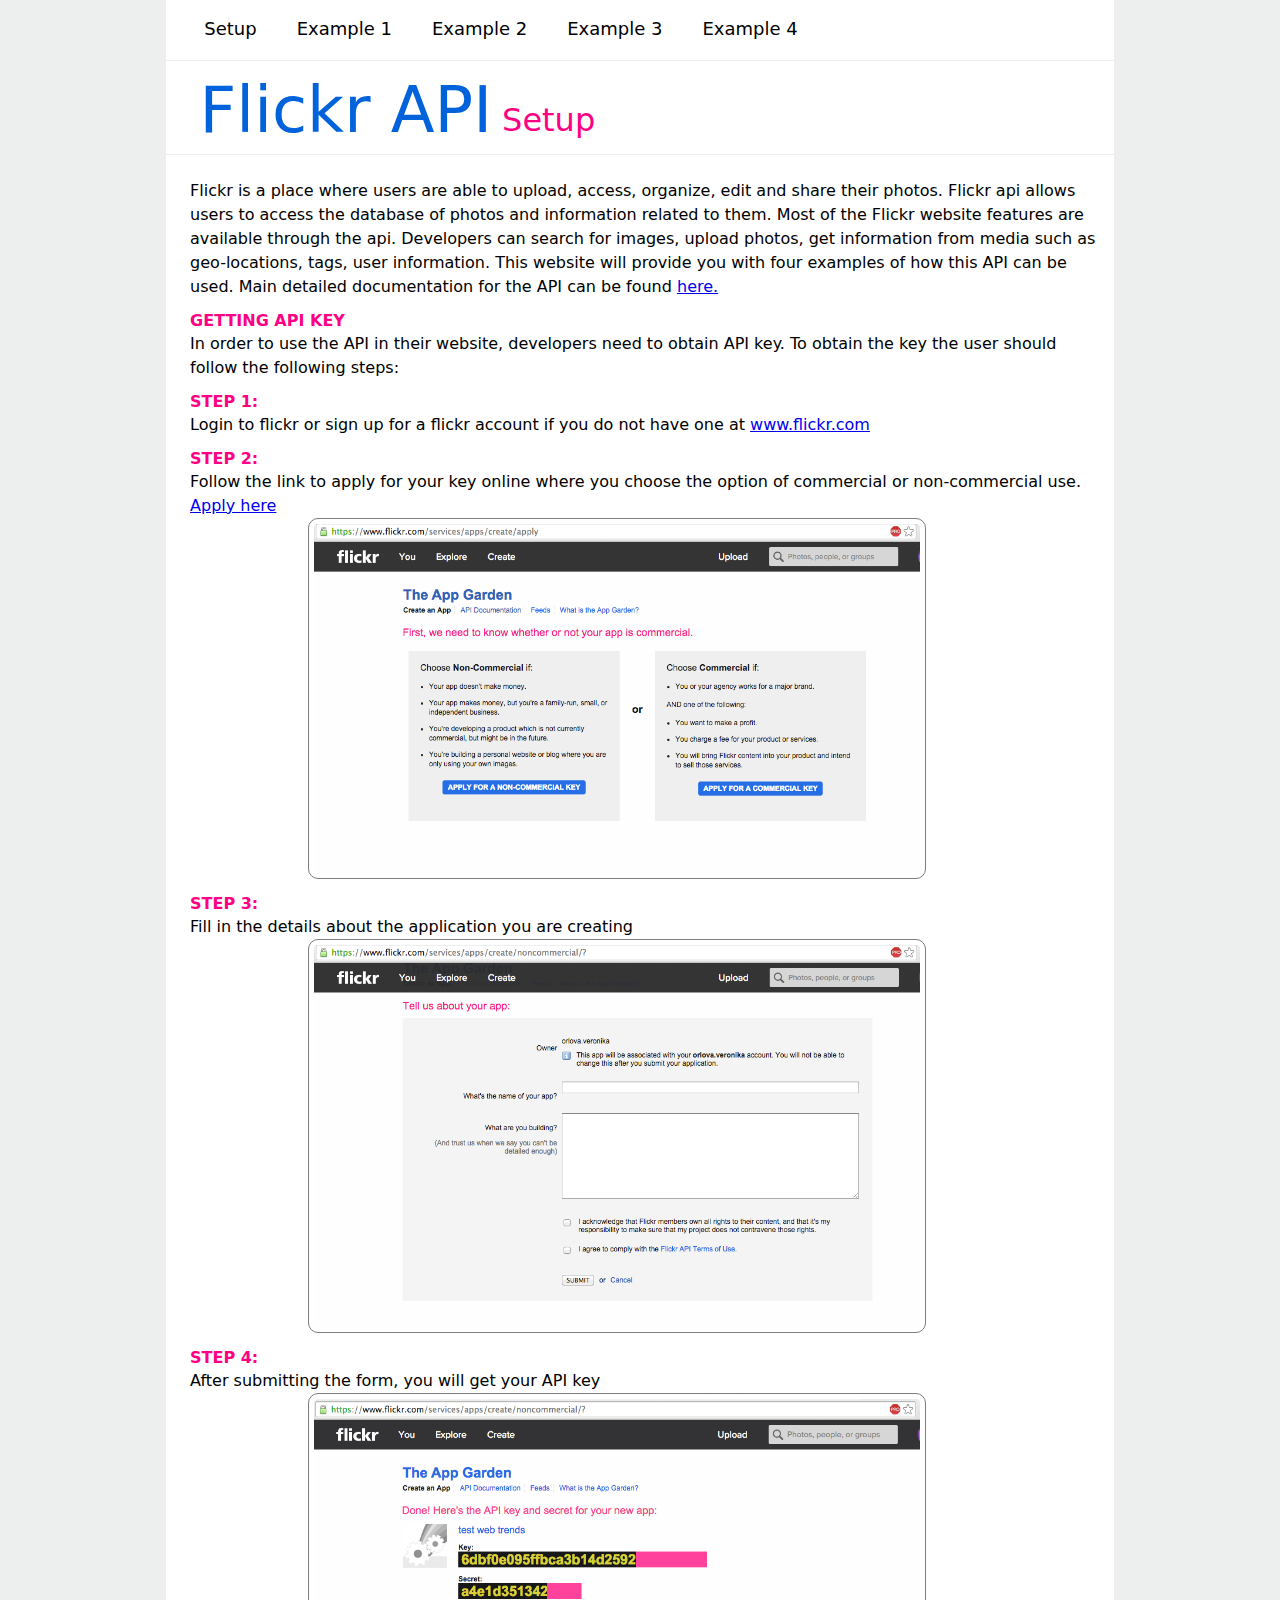
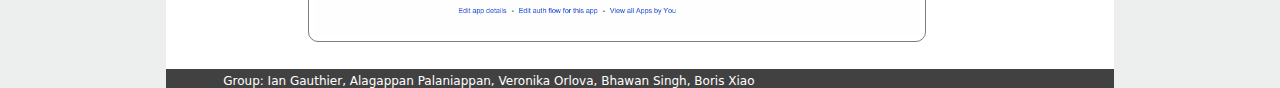
<file: index.html>
<!DOCTYPE html>
<html lang="en">
<head>
  <meta name="viewport" content="width=device-width, initial-scale=1.0">
<meta charset="utf-8">
<title>Web trends assignment 3</title>
<link rel="stylesheet" href="reset.css">
<link rel="stylesheet" href="styles.css" />

</head>
<body>
  <div id="container" class="wrap" class="clearfix"> 
  	<header id="title">
      <nav>
      <ul id="mainnav">
        <li><a href="index.html">Setup</a></li>
        <li><a href="ex1.html">Example 1</a></li>
        <li><a href="ex2.html">Example 2</a></li>
        <li><a href="ex3.html">Example 3</a></li>
        <li><a href="ex4.html">Example 4</a></li>
      </ul>     
    </nav>
      <div id="logosection" class="clearfix">
        <div id="logo">Flickr API</div>
        <div id="tagline">Setup</div>
      </div>
    </header>
    <div id="content"> 
          <p>Flickr is a place where users are able to upload, access, organize, edit and share their photos. Flickr api allows users to access the database of photos and information related to them. Most of the Flickr website features are available through the api. Developers can search for images, upload photos, get information from media such as geo-locations, tags, user information.
          This website will provide you with four examples of how this API can be used. Main detailed documentation for the API can be found <a href="https://www.flickr.com/services/api/">here.</a></p>
          <h2>Getting API key</h2>
          <p>In order to use the API in their website, developers need to obtain API key.
          To obtain the key the user should follow the following steps:</p>
          <ul>
            <li><h2>Step 1: </h2>
              <p>Login to flickr or sign up for a flickr account if you do not have one at <a href="http://flickr.com">www.flickr.com</a>
              </p>
            </li>
            <li><h2>Step 2: </h2>
              <p>Follow the link to apply for your key online where you choose the option of commercial or non-commercial use.
              <a href="https://www.flickr.com/services/apps/create/apply">Apply here</a>
              </p>
              <div id="container"><img id="post-img" src="img/step2.png" /></div>
            </li>
            <li><h2>Step 3: </h2>
              <p>Fill in the details about the application you are creating
              </p>
              <div id="container"><img id="post-img" src="img/step3.png" /></div>
            </li>
            <li><h2>Step 4: </h2>
              <p>After submitting the form, you will get your API key
              </p>
              <div id="container"><img id="post-img" src="img/step4.png" /></div>
            </li>
          </ul>
          
    </div>      
      
            
  <footer class="site-footer">
    <div>Group: Ian Gauthier, Alagappan Palaniappan, Veronika Orlova, Bhawan Singh, Boris Xiao</div>        
  </footer> 
</body>
</html>
</file>
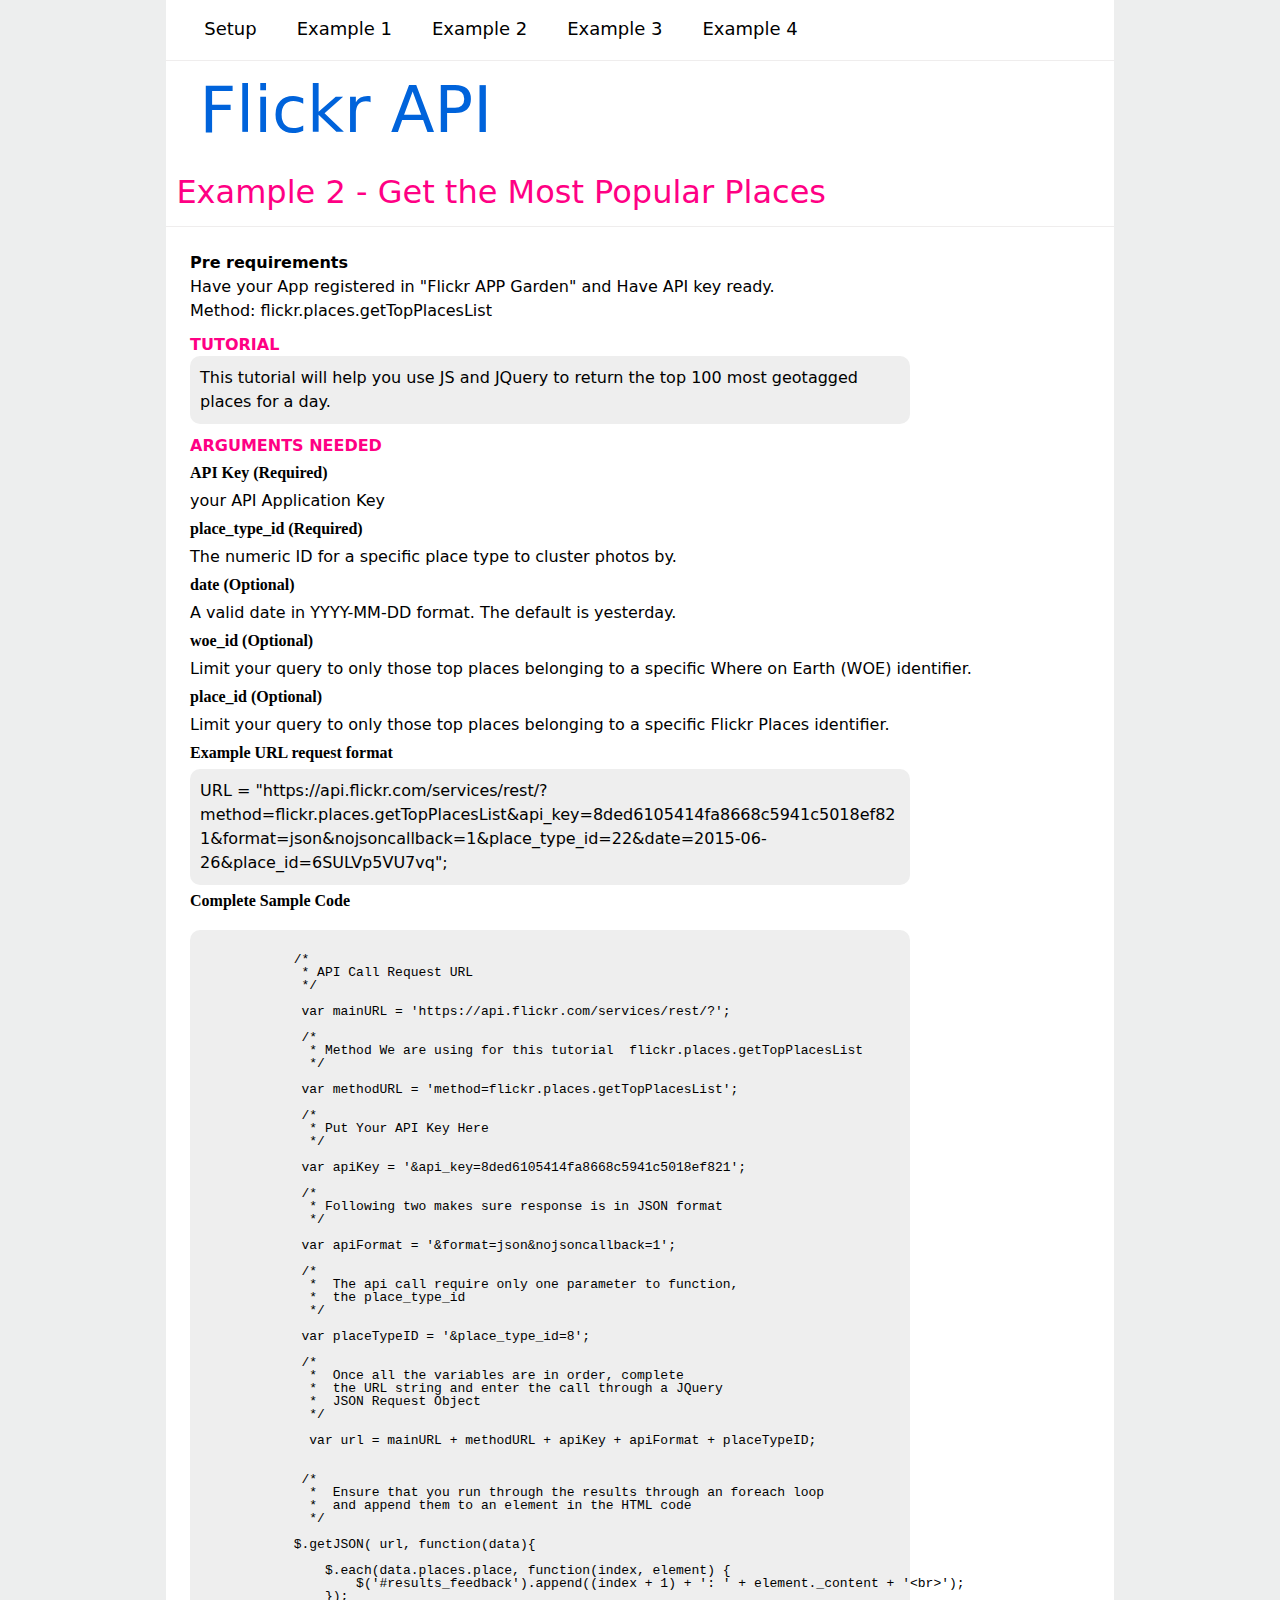
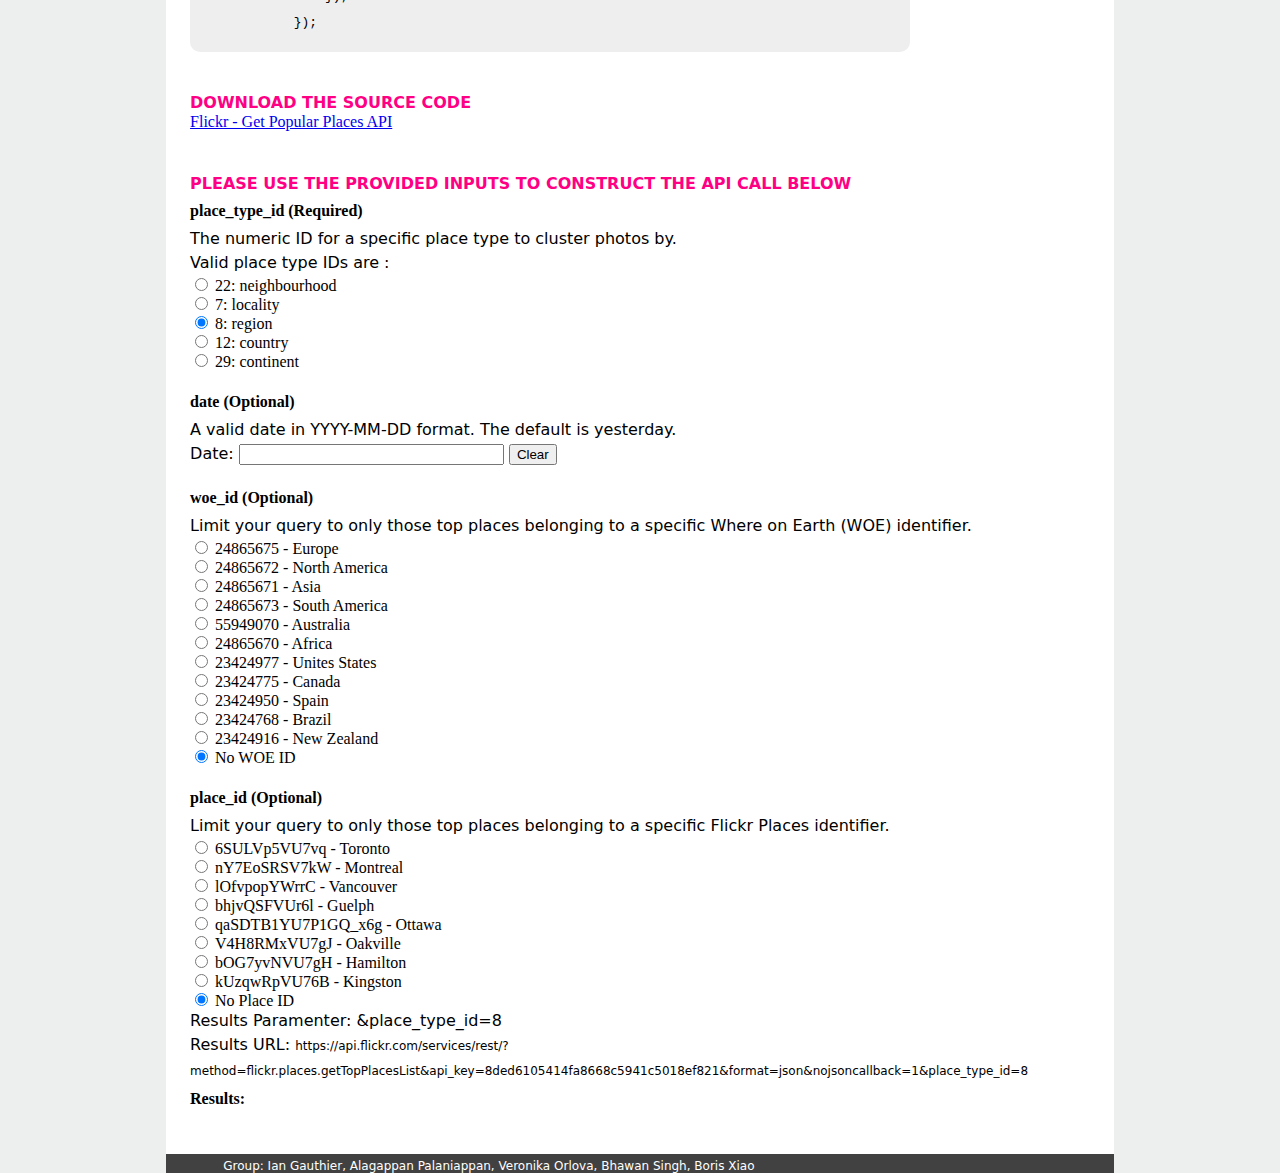
<file: ex2.html>
<!DOCTYPE html>
<html lang="en">
<head>
  <meta name="viewport" content="width=device-width, initial-scale=1.0">
<meta charset="utf-8">
<title>Web Trends Assignment 3 - Get Top Places</title>
<link rel="stylesheet" href="reset.css">
<link rel="stylesheet" href="styles.css" />
<link rel="stylesheet" href="css/jquery-ui.min.css" />
<script src="https://ajax.googleapis.com/ajax/libs/jquery/2.1.3/jquery.min.js"></script>
<script src="js/jquery-ui.min.js"></script>
</head>
<body>
  <div id="container" class="wrap" class="clearfix"> 
  	<header id="title">
      <nav>
      <ul id="mainnav">
        <li><a href="index.html">Setup</a></li>
        <li><a href="ex1.html">Example 1</a></li>
        <li><a href="ex2.html">Example 2</a></li>
        <li><a href="ex3.html">Example 3</a></li>
        <li><a href="ex4.html">Example 4</a></li>
      </ul>     
    </nav>
      <div id="logosection" class="clearfix">
        <div id="logo">Flickr API</div>
        <div id="tagline">Example 2 - Get the Most Popular Places</div>
      </div>
    </header>
    <div id="content"> 
       <p style="font-weight:bold">Pre requirements</p>
       <p>Have your App registered in "Flickr APP Garden" and Have API key ready.</p>
       <p>Method: <code> flickr.places.getTopPlacesList </code></p>
       
       <h2>Tutorial</h2>
       <p class="codeFormat">This tutorial will help  you use JS and JQuery to return the top 100 most geotagged places for a day. </p>
       <div id="explanation_content">
        <h2>Arguments Needed</h2>
        <h3>API Key (Required)</h3> 
        <p>your API Application Key</p>
        <h3>place_type_id (Required)</h3> 
        <p>The numeric ID for a specific place type to cluster photos by.</p>
        <h3>date (Optional)</h3> 
        <p>A valid date in YYYY-MM-DD format. <i>The default is yesterday.</i></p>
        <h3>woe_id (Optional)</h3> 
        <p>Limit your query to only those top places belonging to a specific Where on Earth (WOE) identifier.</p>
        <h3>place_id (Optional)</h3> 
        <p>Limit your query to only those top places belonging to a specific Flickr Places identifier.</p>
        <h3>Example URL request format</h3>
        <p class="codeFormat">
           URL = "https://api.flickr.com/services/rest/?method=flickr.places.getTopPlacesList&api_key=8ded6105414fa8668c5941c5018ef821&format=json&nojsoncallback=1&place_type_id=22&date=2015-06-26&place_id=6SULVp5VU7vq";
        </p>
        <h3>Complete Sample Code</h3>
        <xmp>
            /*
             * API Call Request URL
             */

             var mainURL = 'https://api.flickr.com/services/rest/?';

             /* 
              * Method We are using for this tutorial  flickr.places.getTopPlacesList
              */

             var methodURL = 'method=flickr.places.getTopPlacesList';

             /*
              * Put Your API Key Here
              */

             var apiKey = '&api_key=8ded6105414fa8668c5941c5018ef821';
            
             /*
              * Following two makes sure response is in JSON format
              */
             
             var apiFormat = '&format=json&nojsoncallback=1';

             /*
              *  The api call require only one parameter to function,
              *  the place_type_id
              */
              
             var placeTypeID = '&place_type_id=8';

             /*
              *  Once all the variables are in order, complete
              *  the URL string and enter the call through a JQuery 
              *  JSON Request Object
              */ 
              
              var url = mainURL + methodURL + apiKey + apiFormat + placeTypeID;
              

             /*
              *  Ensure that you run through the results through an foreach loop
              *  and append them to an element in the HTML code
              */
            
            $.getJSON( url, function(data){
                
                $.each(data.places.place, function(index, element) {
                    $('#results_feedback').append((index + 1) + ': ' + element._content + '<br>');
                });    
                                              
            });
           
</xmp>
    <br>
           
        <h2>Download the source code</h2>
        <a href="zipped_files/Flickr-GetPopularPlaces.zip" download="Flickr-GetPopularPlaces.zip">Flickr - Get Popular Places API</a>         
           
           
    <br><br><br>
            
            
        <h2>Please use the provided inputs to construct the API call below</h2>  
                
        <ol>
             <li>
                 <h3>place_type_id (Required)</h3>
             </li>
             <p>The numeric ID for a specific place type to cluster photos by. <br> Valid place type IDs are :</p> 
             <div id="place_options">
                <input type="radio" value="&place_type_id=22" name="place_type_id">&nbsp;22: neighbourhood<br>
                <input type="radio" value="&place_type_id=7" name="place_type_id">&nbsp;7: locality<br>
                <input type="radio" value="&place_type_id=8" name="place_type_id" checked="checked">&nbsp;8: region<br>
                <input type="radio" value="&place_type_id=12" name="place_type_id">&nbsp;12: country<br>
                <input type="radio" value="&place_type_id=29" name="place_type_id">&nbsp;29: continent
             </div>
             <br>
             <li><h3>date (Optional) </h3></li>
             <p>A valid date in YYYY-MM-DD format. The default is yesterday.</p>
             <p>Date: <input type="text" id="datepicker" size="30">
             <button onclick="clearDate()">Clear</button>
             </p>
            <br>
            <li><h3>woe_id (Optional)</h3></li>
            <p>Limit your query to only those top places belonging to a specific Where on Earth (WOE) identifier.</p>
            <div id="place_options">
                <input type="radio" value="&woe_id=24865675" name="woe_id">&nbsp;24865675 - Europe<br>
                <input type="radio" value="&woe_id=24865672" name="woe_id">&nbsp;24865672 - North America<br>
                <input type="radio" value="&woe_id=24865671" name="woe_id">&nbsp;24865671 - Asia<br>
                <input type="radio" value="&woe_id=24865673" name="woe_id">&nbsp;24865673 - South America<br>
                <input type="radio" value="&woe_id=55949070" name="woe_id">&nbsp;55949070 - Australia<br>
                <input type="radio" value="&woe_id=24865670" name="woe_id">&nbsp;24865670 - Africa<br>
                <input type="radio" value="&woe_id=23424977" name="woe_id">&nbsp;23424977 - Unites States<br>
                <input type="radio" value="&woe_id=23424775" name="woe_id">&nbsp;23424775 - Canada<br>
                <input type="radio" value="&woe_id=23424950" name="woe_id">&nbsp;23424950 - Spain<br>
                <input type="radio" value="&woe_id=23424768" name="woe_id">&nbsp;23424768 - Brazil<br>
                <input type="radio" value="&woe_id=23424916" name="woe_id">&nbsp;23424916 - New Zealand<br>
                <input type="radio" value="" name="woe_id" checked="checked">&nbsp;No WOE ID
            </div>
            <br>
            <li><h3>place_id (Optional) </h3></li>
            <p>Limit your query to only those top places belonging to a specific Flickr Places identifier.</p>
            <div id="place_options">
                <input type="radio" value="&place_id=6SULVp5VU7vq" name="place_id">&nbsp;6SULVp5VU7vq - Toronto<br>
                <input type="radio" value="&place_id=nY7EoSRSV7kW" name="place_id">&nbsp;nY7EoSRSV7kW - Montreal<br>
                <input type="radio" value="&place_id=lOfvpopYWrrC" name="place_id">&nbsp;lOfvpopYWrrC - Vancouver<br>
                <input type="radio" value="&place_id=bhjvQSFVUr6l" name="place_id">&nbsp;bhjvQSFVUr6l - Guelph<br>
                <input type="radio" value="&place_id=qaSDTB1YU7P1GQ_x6g" name="place_id">&nbsp;qaSDTB1YU7P1GQ_x6g - Ottawa<br>
                <input type="radio" value="&place_id=4H8RMxVU7gJ" name="place_id">&nbsp;V4H8RMxVU7gJ - Oakville<br>
                <input type="radio" value="&place_id=bOG7yvNVU7gH" name="place_id">&nbsp;bOG7yvNVU7gH - Hamilton<br>
                <input type="radio" value="&place_id=kUzqwRpVU76B" name="place_id">&nbsp;kUzqwRpVU76B - Kingston<br>
                <input type="radio" value="" name="place_id" checked="checked">&nbsp;No Place ID
            </div>
            </ol>
         </div>
         <div id="result_section">
             <p>Results Paramenter: <span id="result_params"></span></p>
             <p>Results URL: <span style="font-size:.75em;" id="results_url"></span></p>
             <h3 class="results_heading">Results:</h3><br>
             <p id="results_feedback"></p>
         </div>
         <!-- API Key -> 6dbf0e095ffbca3b14d2592 -->
         <!-- API SECRET -> a4e1d351342  -->
    <script type="text/javascript">

            var mainURL = 'https://api.flickr.com/services/rest/?'
            var methodURL = 'method=flickr.places.getTopPlacesList';
            var apiKey = '&api_key=8ded6105414fa8668c5941c5018ef821';
            var apiFormat = '&format=json&nojsoncallback=1';
        
        
        
            var placeTypeID = '&place_type_id=8';
            var dateID = '';   
            var woeID = '';
            var placeID = ''; 
        
            var url = mainURL + methodURL + apiKey + apiFormat + placeTypeID + dateID + woeID + placeID;
        
            var params = placeTypeID + ' ' + dateID + '' + woeID + '' + placeID;
        
        $(document).ready(function(){	   
            
            $( "#datepicker" ).datepicker({
              onSelect: function() {
                console.log($(this).val());
                dateID = '&date=' + $(this).val();
                url = mainURL + methodURL + placeTypeID + dateID + woeID + placeID;
                params = placeTypeID + ' ' + dateID + '' + woeID + '' + placeID;
                newUrl(url, params);
                  
              }
            });
            $( "#datepicker" ).datepicker("option", "dateFormat", "yy-mm-dd");
            
            $("input:radio[name=place_type_id]").click(function() {
                
                placeTypeID = $(this).val();
                url = mainURL + methodURL + placeTypeID + dateID + woeID + placeID;
                params = placeTypeID + ' ' + dateID + '' + woeID + '' + placeID;
                newUrl(url, params);
            });
            
             $("input:radio[name=woe_id]").click(function() {
                
                woeID = $(this).val();
                url = mainURL + methodURL + placeTypeID + dateID + woeID + placeID;
                params = placeTypeID + ' ' + dateID + '' + woeID + '' + placeID;
                newUrl(url, params);
            });
            
            $("input:radio[name=place_id]").click(function() {
                
                placeID = $(this).val();
                url = mainURL + methodURL + placeTypeID + dateID + woeID + placeID;
                params = placeTypeID + ' ' + dateID + '' + woeID + '' + placeID;
                newUrl(url, params);
            });
            
            newUrl(url, params);
            
        });
    
        function newUrl (url, params) {
            
            $('#result_params').html(params);
            $('#results_url').html(url);
            $('#results_feedback').empty();
            
            
            $.getJSON( url, function(data){
                
                $.each(data.places.place, function(index, element) {
                    $('#results_feedback').append((index + 1) + ': ' + element._content + '<br>');
                });    
                                              
            });

        }
        
        function clearDate () {
            $( "#datepicker" ).val('');
            dateID = '';
            params = placeTypeID + ' ' + dateID + '' + woeID + '' + placeID;
            newUrl(url, params);
            
        }
        
    </script>
                        
                                                                
    </div>      
      
            
  <footer class="site-footer">
    <div>Group: Ian Gauthier, Alagappan Palaniappan, Veronika Orlova, Bhawan Singh, Boris Xiao</div>        
  </footer> 
</body>
</html>
</file>
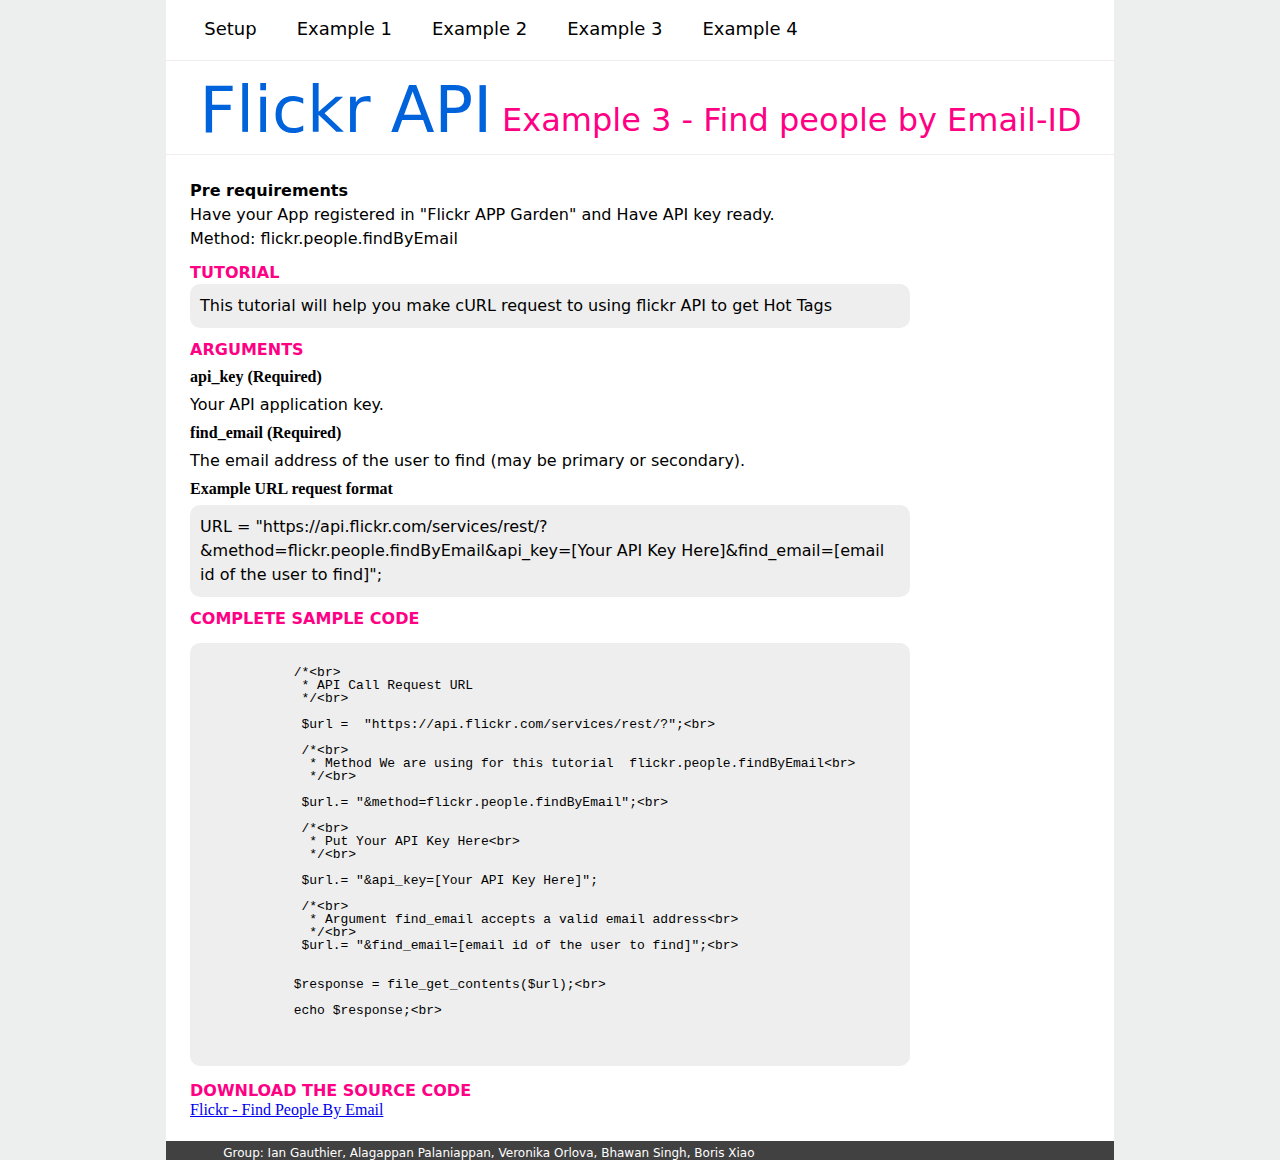
<file: ex3.html>
<!DOCTYPE html>
<html lang="en">
<head>
  <meta name="viewport" content="width=device-width, initial-scale=1.0">
<meta charset="utf-8">
<title>Web trends assignment 3</title>
<link rel="stylesheet" href="reset.css">
<link rel="stylesheet" href="styles.css" />

</head>
<body>
  <div id="container" class="wrap" class="clearfix"> 
   <header id="title">
      <nav>
      <ul id="mainnav">
        <li><a href="index.html">Setup</a></li>
        <li><a href="ex1.html">Example 1</a></li>
        <li><a href="ex2.html">Example 2</a></li>
        <li><a href="ex3.html">Example 3</a></li>
        <li><a href="ex4.html">Example 4</a></li>
      </ul>     
    </nav>
      <div id="logosection" class="clearfix">
        <div id="logo">Flickr API</div>
        <div id="tagline">Example 3 - Find people by Email-ID</div>
      </div>
    </header>
    <div id="content"> 
      <p style="font-weight:bold">Pre requirements</p>
      <p>Have your App registered in "Flickr APP Garden" and Have API key ready.</p>
      <p>Method: <code> flickr.people.findByEmail </code></p>
     <h2>Tutorial</h2>
     <p class="codeFormat">
      This tutorial will help  you make cURL request to using flickr API to get Hot Tags
     </p>

     <h2>Arguments</h2>
    
      <h3>api_key (Required)</h3>
      <p>Your API application key.</p>
      <h3> find_email (Required)<h3>
      <p>The email address of the user to find (may be primary or secondary).</p>
      
      <h3>Example URL request format</h3>
       <p class="codeFormat">
       URL = "https://api.flickr.com/services/rest/?&method=flickr.people.findByEmail&api_key=[Your API Key Here]&find_email=[email id of the user to find]";
        </p>

      <h2>Complete Sample Code</h2>
        <xmp>
            /*<br>
             * API Call Request URL
             */<br>

             $url =  "https://api.flickr.com/services/rest/?";<br>

             /*<br>
              * Method We are using for this tutorial  flickr.people.findByEmail<br>
              */<br>

             $url.= "&method=flickr.people.findByEmail";<br>

             /*<br>
              * Put Your API Key Here<br>
              */<br>

             $url.= "&api_key=[Your API Key Here]";

             /*<br>
              * Argument find_email accepts a valid email address<br>
              */<br>
             $url.= "&find_email=[email id of the user to find]";<br>


            $response = file_get_contents($url);<br>

            echo $response;<br>
            
            

</xmp>
          <h2>Download the source code</h2>
        <a href="zipped_files/Flickr-GetPeopleByEmail.zip" download="Flickr-GetPeopleByEmail.zip">Flickr - Find People By Email</a>              
    </div>      
      
            
  <footer class="site-footer">
    <div>Group: Ian Gauthier, Alagappan Palaniappan, Veronika Orlova, Bhawan Singh, Boris Xiao</div>        
  </footer> 
</body>
</html>
</file>
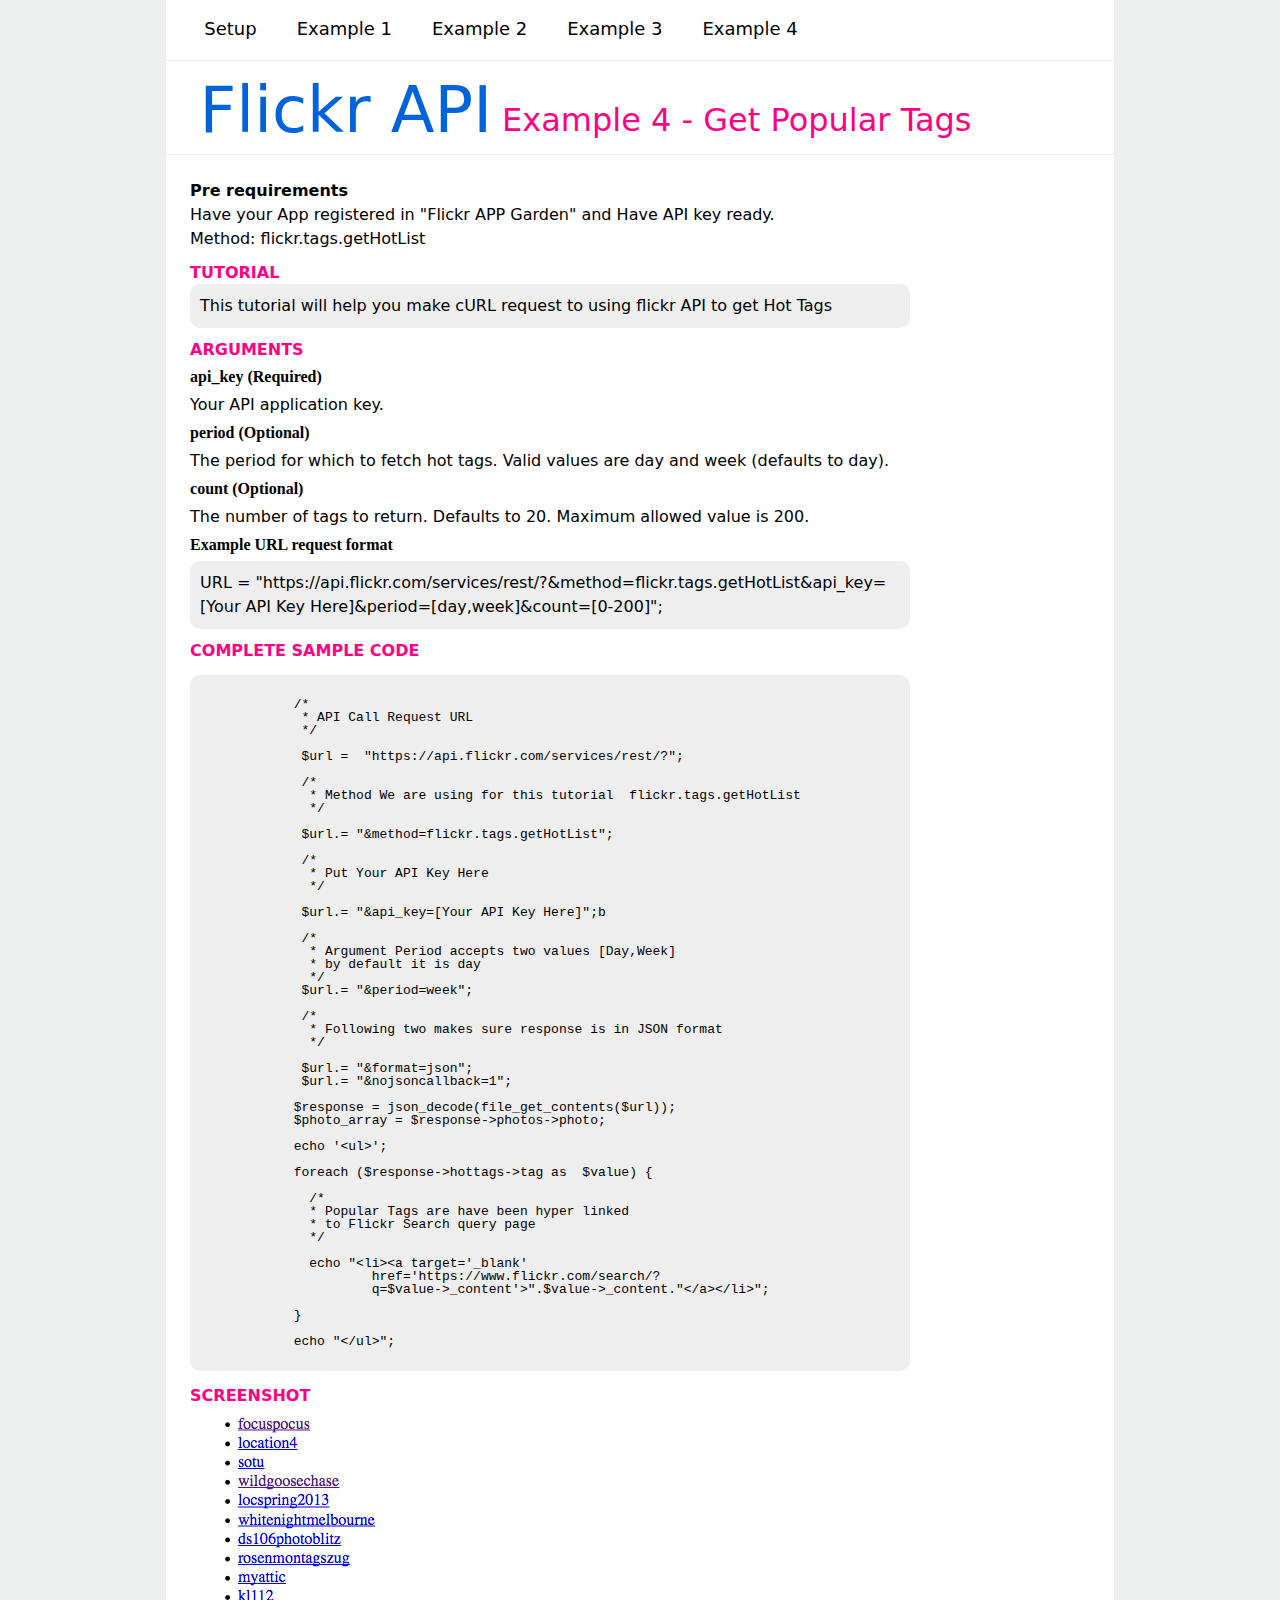
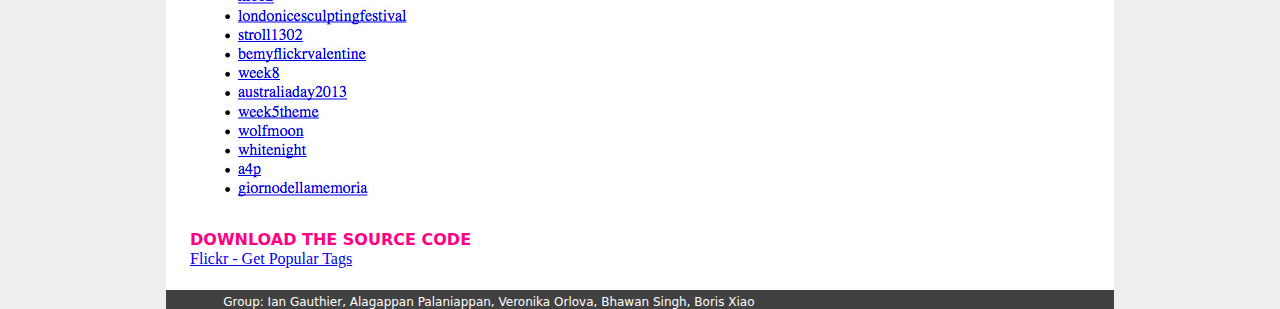
<file: ex4.html>
<!DOCTYPE html>
<html lang="en">
<head>
  <meta name="viewport" content="width=device-width, initial-scale=1.0">
<meta charset="utf-8">
<title>Web trends assignment 3</title>
<link rel="stylesheet" href="reset.css">
<link rel="stylesheet" href="styles.css" />

</head>
<body>
  <div id="container" class="wrap" class="clearfix"> 
    <header id="title">
      <nav>
      <ul id="mainnav">
        <li><a href="index.html">Setup</a></li>
        <li><a href="ex1.html">Example 1</a></li>
        <li><a href="ex2.html">Example 2</a></li>
        <li><a href="ex3.html">Example 3</a></li>
        <li><a href="ex4.html">Example 4</a></li>
      </ul>     
    </nav>
      <div id="logosection" class="clearfix">
        <div id="logo">Flickr API</div>
        <div id="tagline">Example 4 - Get Popular Tags</div>
      </div>
    </header>
    <div id="content"> 
      <p style="font-weight:bold">Pre requirements</p>
      <p>Have your App registered in "Flickr APP Garden" and Have API key ready.</p>
      <p>Method: <code> flickr.tags.getHotList </code></p>
     <h2>Tutorial</h2>
     <p class="codeFormat">
      This tutorial will help  you make cURL request to using flickr API to get Hot Tags
     </p>

     <h2>Arguments</h2>
    
      <h3>api_key (Required)</h3>
      <p>Your API application key.</p>
      <h3> period (Optional)<h3>
      <p>The period for which to fetch hot tags. Valid values are day and week (defaults to day).</p>
      <h3>count (Optional)</h3>
      <p>The number of tags to return. Defaults to 20. Maximum allowed value is 200.</p>
      <h3>Example URL request format</h3>
       <p class="codeFormat">
       URL = "https://api.flickr.com/services/rest/?&method=flickr.tags.getHotList&api_key=[Your API Key Here]&period=[day,week]&count=[0-200]";
        </p>

      <h2>Complete Sample Code</h2>
         
<xmp>
            /*
             * API Call Request URL
             */

             $url =  "https://api.flickr.com/services/rest/?";

             /* 
              * Method We are using for this tutorial  flickr.tags.getHotList
              */

             $url.= "&method=flickr.tags.getHotList";

             /*
              * Put Your API Key Here
              */

             $url.= "&api_key=[Your API Key Here]";b

             /*
              * Argument Period accepts two values [Day,Week]
              * by default it is day
              */
             $url.= "&period=week";

             /*
              * Following two makes sure response is in JSON format
              */

             $url.= "&format=json";
             $url.= "&nojsoncallback=1";

            $response = json_decode(file_get_contents($url));
            $photo_array = $response->photos->photo;
            
            echo '<ul>';

            foreach ($response->hottags->tag as  $value) {
              
              /*
              * Popular Tags are have been hyper linked
              * to Flickr Search query page
              */

              echo "<li><a target='_blank' 
                      href='https://www.flickr.com/search/?
                      q=$value->_content'>".$value->_content."</a></li>"; 

            }

            echo "</ul>";

</xmp>

 <h2>Screenshot</h2>
 <img src="img/example5.png" alt="Example 5" />
 <h2>Download the source code</h2>
        <a href="zipped_files/Flickr-GetPopularTags.zip" download="Flickr-GetPopularTags.zip">Flickr - Get Popular Tags</a> 
            
    </div>      
      
            
  <footer class="site-footer">
    <div>Group: Ian Gauthier, Alagappan Palaniappan, Veronika Orlova, Bhawan Singh, Boris Xiao</div>        
  </footer> 
</body>
</html>
</file>
<file: styles.css>
@import url(http://fonts.googleapis.com/css?family=Source+Code+Pro);

#container {
margin: 0 auto;
background-color:white;
margin-left: 13%;
margin-right:13%;
}

.clearfix:before,
.clearfix:after{
content:"";
display:table;
}
.clearfix:after{
clear:both;
}

p {
font: 16px Avenir, sans, Helvetica;
line-height: 150%;
}

body {
	background-color:#edeeee;
}

h1 {
color: #33ed07;
font: 12px Avenir, sans, Helvetica;
font-weight:600;
padding-top:18px;
}

h2 {
font: 16px Avenir, sans, Helvetica;
font-weight:600;
padding-top:2px;
padding-bottom:2px;
}

#logo {
color: #0063db;
font: 4em Avenir Black, sans, Helvetica;
float:left;
font-weight:100;
margin-bottom:-14px;
padding-left:3.5%;
padding-top:12px;
}

#logosection {
border-bottom: 1px solid #efeded;
border-top: 1px solid #efeded;
padding-bottom:15px;
}

#tagline {
color:#ff0084;
font: 2em Avenir Roman, sans, Helvetica;
float:left;
margin-top:40px;
padding-left:10px;
position:bottom;		
}


nav {
clear: both;
height: 40px;
padding-top:10px;
padding-left:4%;
padding-bottom:10px;
}

nav li {
display: inline;
}

#mainnav li a {
color: black;
font: 18px Avenir, sans, Helvetica;
font-weight:100;
float: left;
padding-right:40px;
text-decoration: none;
padding-top:8px;
}

#mainnav a:hover { 
color: #ff3878
}

#post-img{
    border: 1px solid #706f6f;
    border-radius: 10px;	
	display: inline-block;
    width: 90%;
    background-position: center center;
    background-size: cover;
    padding:5px;
    position:center;
    opacity: 0.9;
}

#content {
float: left;
width: 96%;
padding:2.5%;
}
#resume {
float: left;
width: 90%;
padding:2.5%;
}


.codeFormat,xmp{
	font:"source Code Pro";
	color: #000;
	display: block;
	width:700px;
	background-color: #eee;
	padding: 10px;
	border-radius: 10px;
	word-wrap: break-word;
}

 h2{
	text-align: left;
	color: #FF0084;
	text-transform: uppercase;
	margin-top: 10px;
}

h3{
	font-weight: bold;
	line-height: 2;
}

footer {
background:#424141;
clear:both;
color:white;
font: 12px Avenir, sans, Helvetica;
padding-left:6%;
padding-top:5px;
}

.wrap {
  margin-bottom: -50px;
  clear:both;
}

.wrap:after {
  content: "";
  display: block;
}

.site-footer, .wrap:after {
}
@media screen and (max-width: 1050px) {	
#logo {
	font: 30px Avenir Black, sans, Helvetica;
	padding-left:4%;
	padding-bottom:7px;
	}
	#tagline {
	color:#999797;
	font: 1.5em Avenir Roman, sans, Helvetica;
	margin-top:18px;
	padding-left:2%;
	}

}
/*break point for ipad/android tablet screen
@media screen and (max-width: 990px) {	
	#icons { 
	position:absolute;
	right: 0;
	top: 0;	}
}

/*break point for iphone/android screen*/
@media screen and (max-width: 750px) {	
	#container {
	margin-left: 4%;
	margin-right:4%;
	}

	#mainnav li a {
	font: 16px Avenir, sans, Helvetica;
	padding-right:11px;
	}
	footer {
	padding-left:5%;
	padding-right:5%;
	padding-top:10px;
	height: 45px;
	font: 13px Avenir, sans, Helvetica;	
	}
	
	#logo {
	font: 20px Avenir Black, sans, Helvetica;
	float:left;
	padding-left:4%;
	padding-bottom:7px;
	}
	#tagline {
	color:#999797;
	font: 1em Avenir Roman, sans, Helvetica;
	float:left;
	margin-top:16px;
	padding-left:2%;
	}

	footer {
	padding-top: 5px;
	height:50px;
	}	
}
</file>
